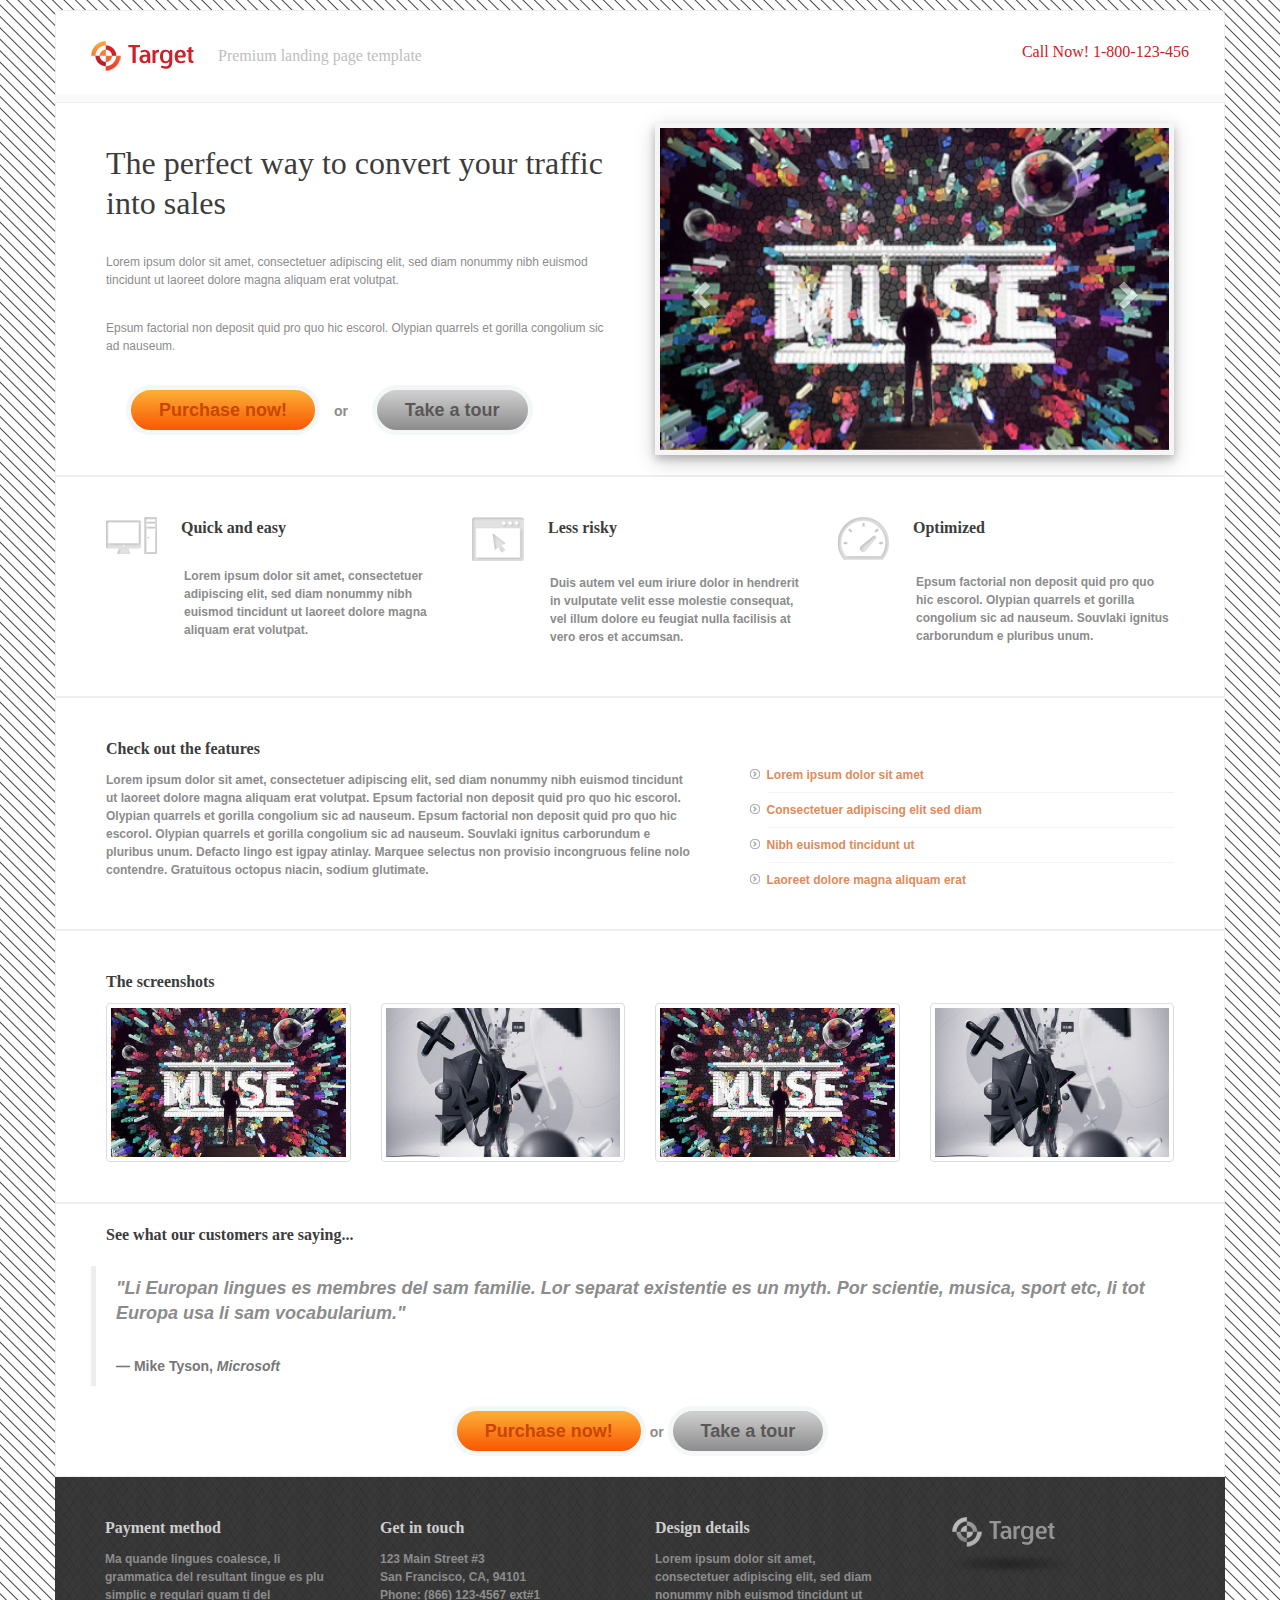
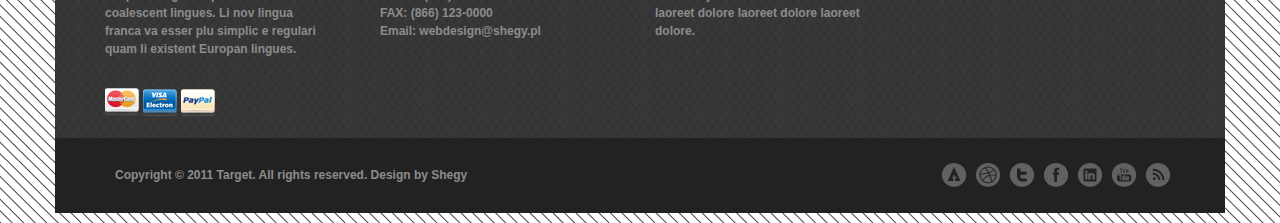
<file: index.html>
﻿<!DOCTYPE html>
<html lang="en">
<head>
    <title>Target</title>
    <meta charset="utf-8">
    <meta name="viewport" content="width=device-width, initial-scale=1">
    <link rel="stylesheet" href="https://maxcdn.bootstrapcdn.com/bootstrap/3.4.0/css/bootstrap.min.css">
    <link href="1712073.css" rel="stylesheet" type="text/css">
    <script src="https://ajax.googleapis.com/ajax/libs/jquery/3.4.1/jquery.min.js"></script>
    <script src="https://maxcdn.bootstrapcdn.com/bootstrap/3.4.0/js/bootstrap.min.js"></script>
</head>
<body>

    <div class="container" id="header">
        <div class="row" style="margin:0">
            <div class="col-sm-7">
                <h3 style="color:#bebebe;">
                    <img style="margin: 0 20px 3px 0;vertical-align:middle" alt="logo" src="./images/logo.png">
                    Premium landing page template
                </h3>
            </div>
            <div class="col-sm-5">
                <h3 style="color:#cd2027;text-align:right;">Call Now!  1-800-123-456</h3>
            </div>
        </div>
    </div>

    <div class="container" id="middle">
        <div class="row">
            <div class="col-sm-6">
                <h2>The perfect way to convert your traffic into sales</h2>
                <p>Lorem ipsum dolor sit amet, consectetuer adipiscing elit, sed diam nonummy nibh euismod tincidunt ut laoreet dolore magna aliquam erat volutpat.</p>
                <p>Epsum factorial non deposit quid pro quo hic escorol. Olypian quarrels et gorilla congolium sic ad nauseum.</p>
                <a class="myButton" style="margin-left:20px;margin-right:10px"><b>Purchase now!<b></a>
                <strong style="color:#8c8c8c;">or</strong>
                <a class="myButton2" style="margin-left:20px"><b>Take a tour<b></a>
            </div>
            <div class="col-sm-6">
                <div id="myCarousel" class="carousel slide" data-ride="carousel" style="border: 5px solid #f5f5f5;box-shadow: 0 4px 8px 0 rgba(0, 0, 0, 0.2), 0 6px 20px 0 rgba(0, 0, 0, 0.19);">
                    <div class="carousel-inner">
                        <div class="item active">
                            <img src="./images/slide1.png" alt="img1" style="width:100%;">
                        </div>

                        <div class="item">
                            <img src="./images/slide2.png" alt="img2" style="width:100%;">
                        </div>
                    </div>

                    <a class="left carousel-control" href="#myCarousel" data-slide="prev">
                        <span class="glyphicon glyphicon-chevron-left"></span>
                        <span class="sr-only">Previous</span>
                    </a>
                    <a class="right carousel-control" href="#myCarousel" data-slide="next">
                        <span class="glyphicon glyphicon-chevron-right"></span>
                        <span class="sr-only">Next</span>
                    </a>
                </div>
            </div>
        </div>
    </div>

    <div class="container">
        <div class="row">
            <div class=col-sm-4>
                <h3>
                    <img style="margin: 0 20px 3px 0;vertical-align:top" alt="icon1" src="./images/1.png">
                    Quick and easy
                </h3>
                <p style="padding:0 0 20px 78px">Lorem ipsum dolor sit amet, consectetuer adipiscing elit, sed diam nonummy nibh euismod tincidunt ut laoreet dolore magna aliquam erat volutpat.</p>
            </div>
            <div class=col-sm-4>
                <h3>
                    <img style="margin: 0 20px 3px 0;vertical-align:top" alt="icon2" src="./images/2.png">
                    Less risky
                </h3>
                <p style="padding:0 0 20px 78px">Duis autem vel eum iriure dolor in hendrerit in vulputate velit esse molestie consequat, vel illum dolore eu feugiat nulla facilisis at vero eros et accumsan.</p>

            </div>
            <div class=col-sm-4>
                <h3>
                    <img style="margin: 0 20px 3px 0;vertical-align:top" alt="icon3" src="./images/3.png">
                    Optimized
                </h3>
                <p style="padding:0 0 20px 78px">Epsum factorial non deposit quid pro quo hic escorol. Olypian quarrels et gorilla congolium sic ad nauseum. Souvlaki ignitus carborundum e pluribus unum.</p>
            </div>
        </div>
    </div>

    <div class="container">
        <div class="row" style="margin:20px">
            <div class="col-sm-7">
                <h3>
                    Check out the features
                </h3>
                <p>Lorem ipsum dolor sit amet, consectetuer adipiscing elit, sed diam nonummy nibh euismod tincidunt ut laoreet dolore magna aliquam erat volutpat. Epsum factorial non deposit quid pro quo hic escorol. Olypian quarrels et gorilla congolium sic ad nauseum. Epsum factorial non deposit quid pro quo hic escorol. Olypian quarrels et gorilla congolium sic ad nauseum. Souvlaki ignitus carborundum e pluribus unum. Defacto lingo est igpay atinlay. Marquee selectus non provisio incongruous feline nolo contendre. Gratuitous octopus niacin, sodium glutimate.</p>
            </div>
            <div class="col-sm-5">
                <ul style="padding:40px 0 0 20px;list-style-image: url('./images/arrow_next_s.png');line-height:34px;font-size:12px;color:#dd8c5c">
                    <li style="border-bottom: 1px solid #f3f3f3">Lorem ipsum dolor sit amet</li>
                    <li style="border-bottom: 1px solid #f3f3f3">Consectetuer adipiscing elit sed diam</li>
                    <li style="border-bottom: 1px solid #f3f3f3">Nibh euismod tincidunt ut</li>
                    <li>Laoreet dolore magna aliquam erat</li>
                </ul>
            </div>
        </div>
    </div>

    <div class="container">
        <div class="row">
            <h3 style="padding: 0 0 0 15px;">The screenshots</h3>
            <div class="col-md-3">
                <div class="thumbnail">
                    <a href="slide1.png" target="_blank">
                        <img src="./images/slide1.png" alt="img1" style="width:100%">
                    </a>
                </div>
            </div>
            <div class="col-md-3">
                <div class="thumbnail">
                    <a href="slide2.png" target="_blank">
                        <img src="./images/slide2.png" alt="img2" style="width:100%">
                    </a>
                </div>
            </div>
            <div class="col-md-3">
                <div class="thumbnail">
                    <a href="slide1.png" target="_blank">
                        <img src="./images/slide1.png" alt="img1" style="width:100%">
                    </a>
                </div>
            </div>
            <div class="col-md-3">
                <div class="thumbnail">
                    <a href="slide2.png" target="_blank">
                        <img src="./images/slide2.png" alt="img2" style="width:100%">
                    </a>
                </div>
            </div>
        </div>
    </div>

    <div class="container">
        <h3 style="padding: 0 0 0 35px;">See what our customers are saying...</h3>
        <blockquote style="margin:20px">
            <p style="color:#8c8c8c;font-size:18px;line-height:25px"><em>"Li Europan lingues es membres del sam familie. Lor separat existentie es un myth. Por scientie, musica, sport etc, li tot Europa usa li sam vocabularium."</em></p>
            <footer>Mike Tyson,<em> Microsoft</em></footer>
        </blockquote>
        <div class="row" style="text-align:center;margin:20px">
            <a class="myButton" style="margin-right:auto"><b>Purchase now!</b></a>
            <strong style="color:#8c8c8c;">or</strong>
            <a class="myButton2" style="margin-left:auto"><b>Take a tour</b></a>
        </div>
    </div>

    <div class="container" id="credit">
        <div class="row">
            <div class="col-sm-3">
                <h3 style="color:#cecece;">Payment method</h3>
                <p>Ma quande lingues coalesce, li grammatica del resultant lingue es plu simplic e regulari quam ti del coalescent lingues. Li nov lingua franca va esser plu simplic e regulari quam li existent Europan lingues. </p>
                <img alt="master" src="./images/mastercard.png">
                <img alt="visa" src="./images/visa.png">
                <img alt="paypal" src="./images/paypal.png">
            </div>
            <div class="col-sm-3">
                <h3 style="color:#cecece;">Get in touch</h3>
                <p>123 Main Street #3<br>San Francisco, CA, 94101<br>Phone: (866) 123-4567 ext#1<br>FAX: (866) 123-0000<br>Email: webdesign@shegy.pl</p>
            </div>
            <div class="col-sm-3">
                <h3 style="color:#cecece;">Design details</h3>
                <p>Lorem ipsum dolor sit amet, consectetuer adipiscing elit, sed diam nonummy nibh euismod tincidunt ut laoreet dolore laoreet dolore laoreet dolore.</p>
            </div>
            <div class="col-sm-3">
                <img alt="logo_s" src="./images/logo-small.png" style="padding:20px">
            </div>
        </div>
    </div>

    <div class="container" id="footer">
        <div class="row">
            <div class="col-sm-6">
                <p style="line-height:15px;padding:10px;margin:0">Copyright © 2011 Target. All rights reserved. Design by Shegy</p>
            </div>
            <div class="col-sm-6">
                <ul style="list-style-type: none;float:right;margin:0">
                    <li style="float:left;padding:5px"><a><img src="./images/social1.png"></a></li>
                    <li style="float:left;padding:5px"><a><img src="./images/social2.png"></a></li>
                    <li style="float:left;padding:5px"><a><img src="./images/social3.png"></a></li>
                    <li style="float:left;padding:5px"><a><img src="./images/social4.png"></a></li>
                    <li style="float:left;padding:5px"><a><img src="./images/social5.png"></a></li>
                    <li style="float:left;padding:5px"><a><img src="./images/social6.png"></a></li>
                    <li style="float:left;padding:5px"><a><img src="./images/social7.png"></a></li>
                </ul>
            </div>
        </div>
    </div>
</body>
</html>
</file>
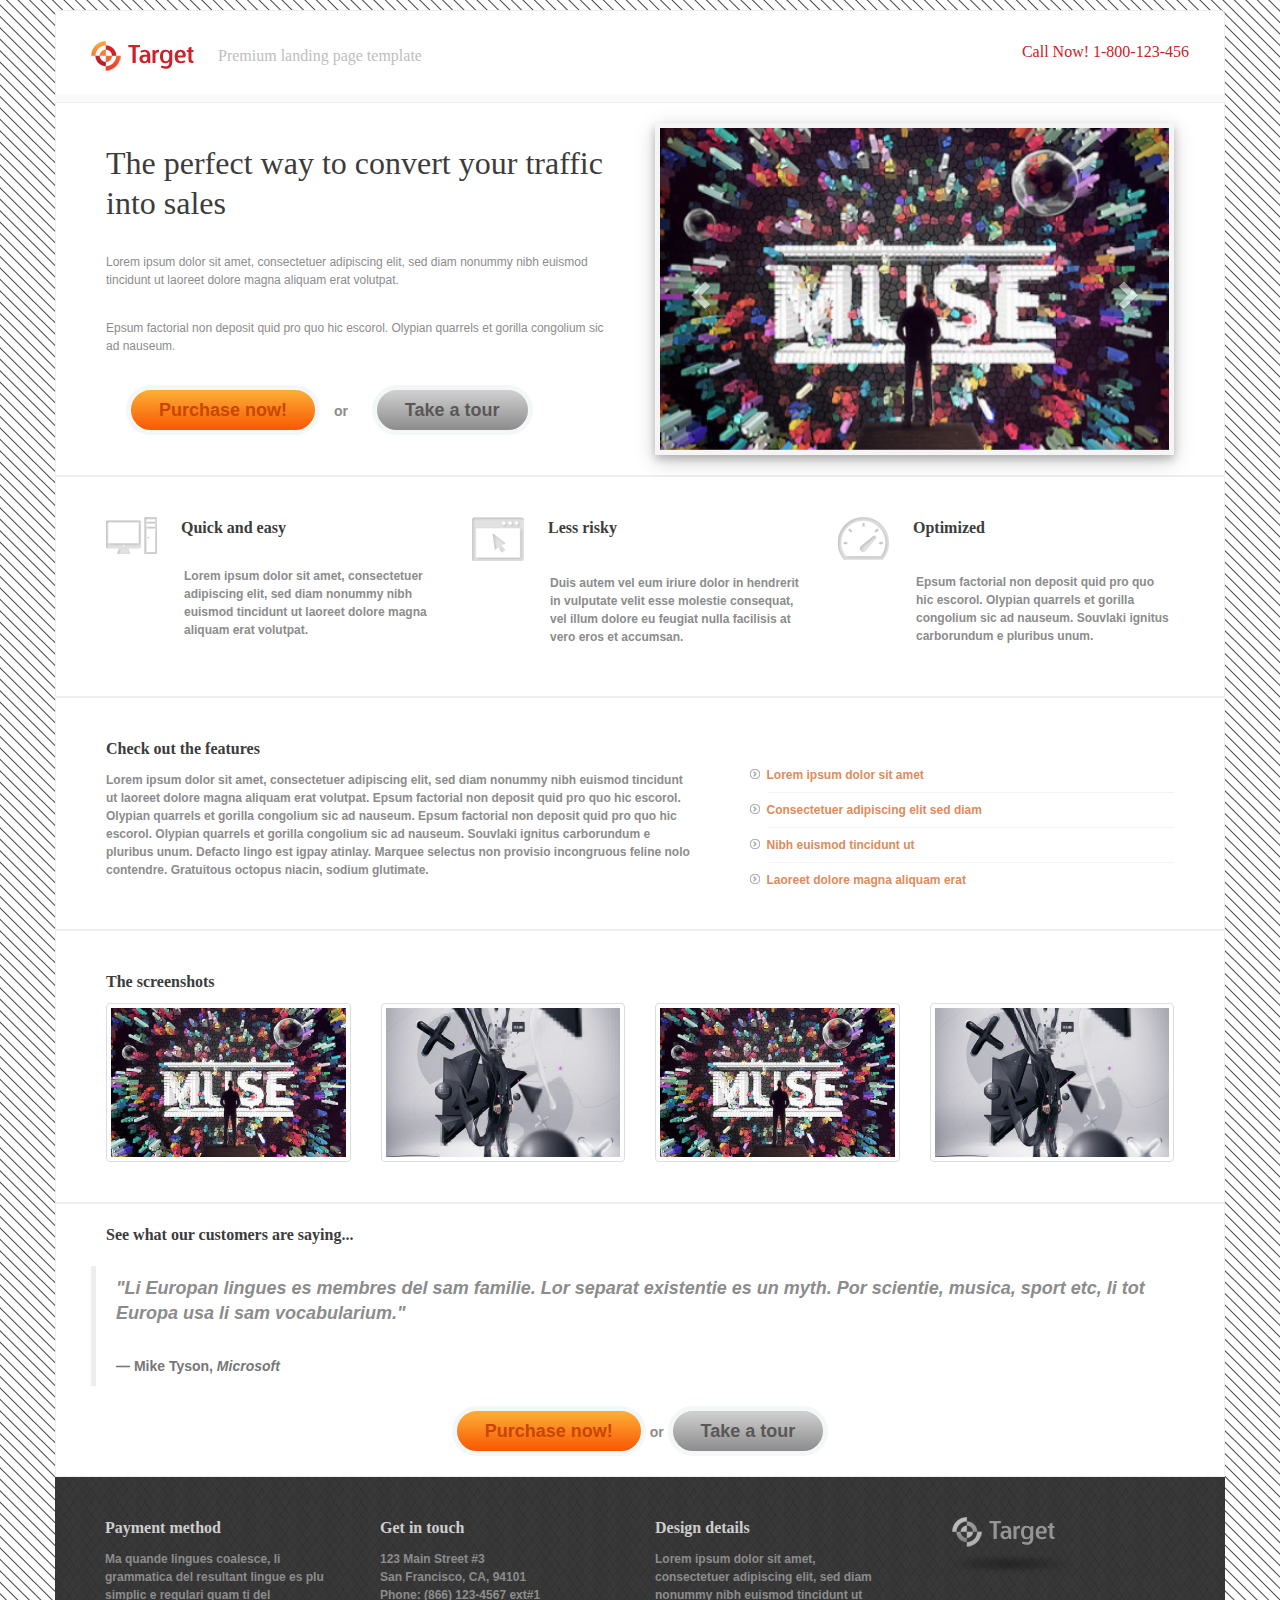
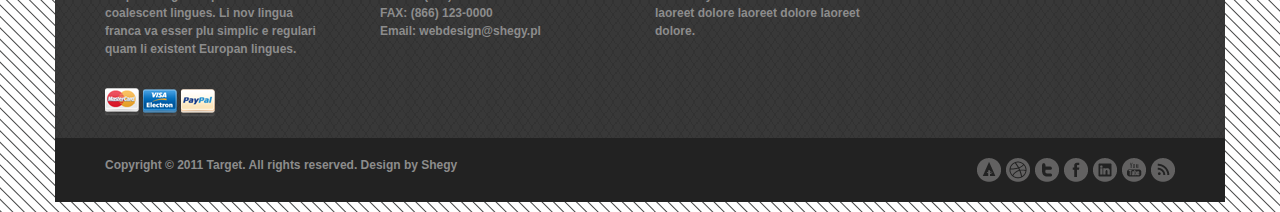
<file: 1712073.html>
﻿<!DOCTYPE html>
<html lang="en">
<head>
    <title>Target</title>
    <meta charset="utf-8">
    <meta name="viewport" content="width=device-width, initial-scale=1">
    <link rel="stylesheet" href="https://maxcdn.bootstrapcdn.com/bootstrap/3.4.0/css/bootstrap.min.css">
    <link href="1712073.css" rel="stylesheet" type="text/css">
    <script src="https://ajax.googleapis.com/ajax/libs/jquery/3.4.1/jquery.min.js"></script>
    <script src="https://maxcdn.bootstrapcdn.com/bootstrap/3.4.0/js/bootstrap.min.js"></script>
</head>
<body>

    <div class="container" id="header">
        <div class="row" style="margin:0">
            <div class="col-sm-7">
                <h3 style="color:#bebebe;">
                    <img style="margin: 0 20px 3px 0;vertical-align:middle" alt="logo" src="./images/logo.png">
                    Premium landing page template
                </h3>
            </div>
            <div class="col-sm-5">
                <h3 style="color:#cd2027;text-align:right;">Call Now!  1-800-123-456</h3>
            </div>
        </div>
    </div>

    <div class="container" id="middle">
        <div class="row">
            <div class="col-sm-6">
                <h2>The perfect way to convert your traffic into sales</h2>
                <p>Lorem ipsum dolor sit amet, consectetuer adipiscing elit, sed diam nonummy nibh euismod tincidunt ut laoreet dolore magna aliquam erat volutpat.</p>
                <p>Epsum factorial non deposit quid pro quo hic escorol. Olypian quarrels et gorilla congolium sic ad nauseum.</p>
                <a class="myButton" style="margin-left:20px;margin-right:10px"><b>Purchase now!<b></a>
                <strong style="color:#8c8c8c;">or</strong>
                <a class="myButton2" style="margin-left:20px"><b>Take a tour<b></a>
            </div>
            <div class="col-sm-6">
                <div id="myCarousel" class="carousel slide" data-ride="carousel" style="border: 5px solid #f5f5f5;box-shadow: 0 4px 8px 0 rgba(0, 0, 0, 0.2), 0 6px 20px 0 rgba(0, 0, 0, 0.19);">
                    <div class="carousel-inner">
                        <div class="item active">
                            <img src="./images/slide1.png" alt="img1" style="width:100%;">
                        </div>

                        <div class="item">
                            <img src="./images/slide2.png" alt="img2" style="width:100%;">
                        </div>
                    </div>

                    <a class="left carousel-control" href="#myCarousel" data-slide="prev">
                        <span class="glyphicon glyphicon-chevron-left"></span>
                        <span class="sr-only">Previous</span>
                    </a>
                    <a class="right carousel-control" href="#myCarousel" data-slide="next">
                        <span class="glyphicon glyphicon-chevron-right"></span>
                        <span class="sr-only">Next</span>
                    </a>
                </div>
            </div>
        </div>
    </div>

    <div class="container">
        <div class="row">
            <div class=col-sm-4>
                <h3>
                    <img style="margin: 0 20px 3px 0;vertical-align:top" alt="icon1" src="./images/1.png">
                    Quick and easy
                </h3>
                <p style="padding:0 0 20px 78px">Lorem ipsum dolor sit amet, consectetuer adipiscing elit, sed diam nonummy nibh euismod tincidunt ut laoreet dolore magna aliquam erat volutpat.</p>
            </div>
            <div class=col-sm-4>
                <h3>
                    <img style="margin: 0 20px 3px 0;vertical-align:top" alt="icon2" src="./images/2.png">
                    Less risky
                </h3>
                <p style="padding:0 0 20px 78px">Duis autem vel eum iriure dolor in hendrerit in vulputate velit esse molestie consequat, vel illum dolore eu feugiat nulla facilisis at vero eros et accumsan.</p>

            </div>
            <div class=col-sm-4>
                <h3>
                    <img style="margin: 0 20px 3px 0;vertical-align:top" alt="icon3" src="./images/3.png">
                    Optimized
                </h3>
                <p style="padding:0 0 20px 78px">Epsum factorial non deposit quid pro quo hic escorol. Olypian quarrels et gorilla congolium sic ad nauseum. Souvlaki ignitus carborundum e pluribus unum.</p>
            </div>
        </div>
    </div>

    <div class="container">
        <div class="row" style="margin:20px">
            <div class="col-sm-7">
                <h3>
                    Check out the features
                </h3>
                <p>Lorem ipsum dolor sit amet, consectetuer adipiscing elit, sed diam nonummy nibh euismod tincidunt ut laoreet dolore magna aliquam erat volutpat. Epsum factorial non deposit quid pro quo hic escorol. Olypian quarrels et gorilla congolium sic ad nauseum. Epsum factorial non deposit quid pro quo hic escorol. Olypian quarrels et gorilla congolium sic ad nauseum. Souvlaki ignitus carborundum e pluribus unum. Defacto lingo est igpay atinlay. Marquee selectus non provisio incongruous feline nolo contendre. Gratuitous octopus niacin, sodium glutimate.</p>
            </div>
            <div class="col-sm-5">
                <ul style="padding:40px 0 0 20px;list-style-image: url('./images/arrow_next_s.png');line-height:34px;font-size:12px;color:#dd8c5c">
                    <li style="border-bottom: 1px solid #f3f3f3">Lorem ipsum dolor sit amet</li>
                    <li style="border-bottom: 1px solid #f3f3f3">Consectetuer adipiscing elit sed diam</li>
                    <li style="border-bottom: 1px solid #f3f3f3">Nibh euismod tincidunt ut</li>
                    <li>Laoreet dolore magna aliquam erat</li>
                </ul>
            </div>
        </div>
    </div>

    <div class="container">
        <div class="row">
            <h3 style="padding: 0 0 0 15px;">The screenshots</h3>
            <div class="col-md-3">
                <div class="thumbnail">
                    <a href="slide1.png" target="_blank">
                        <img src="./images/slide1.png" alt="img1" style="width:100%">
                    </a>
                </div>
            </div>
            <div class="col-md-3">
                <div class="thumbnail">
                    <a href="slide2.png" target="_blank">
                        <img src="./images/slide2.png" alt="img2" style="width:100%">
                    </a>
                </div>
            </div>
            <div class="col-md-3">
                <div class="thumbnail">
                    <a href="slide1.png" target="_blank">
                        <img src="./images/slide1.png" alt="img1" style="width:100%">
                    </a>
                </div>
            </div>
            <div class="col-md-3">
                <div class="thumbnail">
                    <a href="slide2.png" target="_blank">
                        <img src="./images/slide2.png" alt="img2" style="width:100%">
                    </a>
                </div>
            </div>
        </div>
    </div>

    <div class="container">
        <h3 style="padding: 0 0 0 35px;">See what our customers are saying...</h3>
        <blockquote style="margin:20px">
            <p style="color:#8c8c8c;font-size:18px;line-height:25px"><em>"Li Europan lingues es membres del sam familie. Lor separat existentie es un myth. Por scientie, musica, sport etc, li tot Europa usa li sam vocabularium."</em></p>
            <footer>Mike Tyson,<em> Microsoft</em></footer>
        </blockquote>
        <div class="row" style="text-align:center;margin:20px">
            <a class="myButton" style="margin-right:auto"><b>Purchase now!</b></a>
            <strong style="color:#8c8c8c;">or</strong>
            <a class="myButton2" style="margin-left:auto"><b>Take a tour</b></a>
        </div>
    </div>

    <div class="container" id="credit">
        <div class="row">
            <div class="col-sm-3">
                <h3 style="color:#cecece;">Payment method</h3>
                <p>Ma quande lingues coalesce, li grammatica del resultant lingue es plu simplic e regulari quam ti del coalescent lingues. Li nov lingua franca va esser plu simplic e regulari quam li existent Europan lingues. </p>
                <img alt="master" src="./images/mastercard.png">
                <img alt="visa" src="./images/visa.png">
                <img alt="paypal" src="./images/paypal.png">
            </div>
            <div class="col-sm-3">
                <h3 style="color:#cecece;">Get in touch</h3>
                <p>123 Main Street #3<br>San Francisco, CA, 94101<br>Phone: (866) 123-4567 ext#1<br>FAX: (866) 123-0000<br>Email: webdesign@shegy.pl</p>
            </div>
            <div class="col-sm-3">
                <h3 style="color:#cecece;">Design details</h3>
                <p>Lorem ipsum dolor sit amet, consectetuer adipiscing elit, sed diam nonummy nibh euismod tincidunt ut laoreet dolore laoreet dolore laoreet dolore.</p>
            </div>
            <div class="col-sm-3">
                <img alt="logo_s" src="./images/logo-small.png" style="padding:20px">
            </div>
        </div>
    </div>

    <div class="container" id="footer">
        <div class="row">
            <div class="col-sm-6">
                <p style="line-height:15px;padding:0;margin:0">Copyright © 2011 Target. All rights reserved. Design by Shegy</p>
            </div>
            <div class="col-sm-6">
                <ul style="list-style-type: none;float:right;margin:0">
                    <li style="float:left;padding-left:5px"><a><img src="./images/social1.png"></a></li>
                    <li style="float:left;padding-left:5px"><a><img src="./images/social2.png"></a></li>
                    <li style="float:left;padding-left:5px"><a><img src="./images/social3.png"></a></li>
                    <li style="float:left;padding-left:5px"><a><img src="./images/social4.png"></a></li>
                    <li style="float:left;padding-left:5px"><a><img src="./images/social5.png"></a></li>
                    <li style="float:left;padding-left:5px"><a><img src="./images/social6.png"></a></li>
                    <li style="float:left;padding-left:5px"><a><img src="./images/social7.png"></a></li>
                </ul>
            </div>
        </div>
    </div>
</body>
</html>
</file>
<file: 1712073.css>
body {
    padding: 10px;
    background-image: url("./images/background.png")
}

#header {
    border-top-left-radius: 5px;
    border-top-right-radius: 5px;
    padding: 10px 20px 10px 20px;
    border-bottom: 8px solid #fafafa;
}

.container {
    border: 1px solid #eeeeee;
    background-color: #ffffff
}

.row {
    margin: 20px;
}

#credit {
    border: none;
    background-image: url("./images/foot.png")
}

#footer {
    border: none;
    background-color: #222222
}

h3 {
    color: #3c3c3c;
    font: inherit;
    font-size: 16px;
    font-family: "DesignosaurRegular"
}

h2 {
    color: #3c3c3c;
    font-size: 32px;
    padding: 0px 20px 20px 0px;
    line-height: 40px;
    font-family: "DesignosaurRegular"
}

p {
    font-size: 12px;
    line-height: 18px;
    color: #8c8c8c;
    padding: 0 20px 20px 0px
}

.frame {
    width: 90%;
    height: 50%;
    margin: auto;
    margin-top: 20px;
    margin-bottom: 20px;
    border: 5px solid #f5f5f5;
    box-shadow: 0 4px 8px 0 rgba(0, 0, 0, 0.2), 0 6px 20px 0 rgba(0, 0, 0, 0.19);
}

.myButton {
    background: -webkit-gradient(linear, left top, left bottom, color-stop(0.05, #FCAC35), color-stop(1, #F95702));
    background: -moz-linear-gradient(top, #FCAC35 5%, #F95702 100%);
    background: -webkit-linear-gradient(top, #FCAC35 5%, #F95702 100%);
    background: -o-linear-gradient(top, #FCAC35 5%, #F95702 100%);
    background: -ms-linear-gradient(top, #FCAC355%, #F95702 100%);
    background: linear-gradient(to bottom, #FCAC35 5%, #F95702 100%);
    filter: progid:DXImageTransform.Microsoft.gradient(startColorstr='#FCAC35', endColorstr='#F95702',GradientType=0);
    background-color: #f3f7f8;
    -moz-border-radius: 25px;
    -webkit-border-radius: 25px;
    border-radius: 25px;
    border: 5px solid #f3f7f8;
    display: inline-block;
    cursor: pointer;
    color: #ca4500;
    font-family: Arial;
    font-size: 18px;
    padding: 0 28px 0 28px;
    text-decoration: none;
    height: 50px;
    line-height: 41px;
}

    .myButton:hover {
        background: -webkit-gradient(linear, left top, left bottom, color-stop(0.05, #e63c12), color-stop(1, #e3830d));
        background: -moz-linear-gradient(top, #e63c12 5%, #e3830d 100%);
        background: -webkit-linear-gradient(top, #e63c12 5%, #e3830d 100%);
        background: -o-linear-gradient(top, #e63c12 5%, #e3830d 100%);
        background: -ms-linear-gradient(top, #e63c12 5%, #e3830d 100%);
        background: linear-gradient(to bottom, #e63c12 5%, #e3830d 100%);
        filter: progid:DXImageTransform.Microsoft.gradient(startColorstr='#e63c12', endColorstr='#e3830d',GradientType=0);
        text-decoration: none;
    }

    .myButton:active {
        position: relative;
        top: 1px;
    }


.myButton2 {
    background: -webkit-gradient(linear, left top, left bottom, color-stop(0.05, #cecece), color-stop(1, #8c8c8c));
    background: -moz-linear-gradient(top, #cecece 5%, #8c8c8c 100%);
    background: -webkit-linear-gradient(top, #cecece 5%, #8c8c8c 100%);
    background: -o-linear-gradient(top, #cecece 5%, #8c8c8c 100%);
    background: -ms-linear-gradient(top, #cecece 5%, #8c8c8c 100%);
    background: linear-gradient(to bottom, #cecece 5%, #8c8c8c 100%);
    filter: progid:DXImageTransform.Microsoft.gradient(startColorstr='#cecece', endColorstr='#8c8c8c',GradientType=0);
    background-color: #f3f7f8;
    -moz-border-radius: 25px;
    -webkit-border-radius: 25px;
    border-radius: 25px;
    border: 5px solid #f3f7f8;
    display: inline-block;
    cursor: pointer;
    color: #5a5757;
    font-family: Arial;
    font-size: 18px;
    padding: 0 28px 0 28px;
    text-decoration: none;
    height: 50px;
    line-height: 41px;
}

    .myButton2:hover {
        background: -webkit-gradient(linear, left top, left bottom, color-stop(0.05, #8c8c8c), color-stop(1, #cecece));
        background: -moz-linear-gradient(top, #8c8c8c 5%, #cecece 100%);
        background: -webkit-linear-gradient(top, #8c8c8c 5%, #cecece 100%);
        background: -o-linear-gradient(top, #8c8c8c 5%, #cecece 100%);
        background: -ms-linear-gradient(top, #8c8c8c 5%, #cecece 100%);
        background: linear-gradient(to bottom, #8c8c8c 5%, #cecece 100%);
        filter: progid:DXImageTransform.Microsoft.gradient(startColorstr='#8c8c8c', endColorstr='#cecece',GradientType=0);
        text-decoration: none;
    }

    .myButton2:active {
        position: relative;
        top: 1px;
    }
</file>
